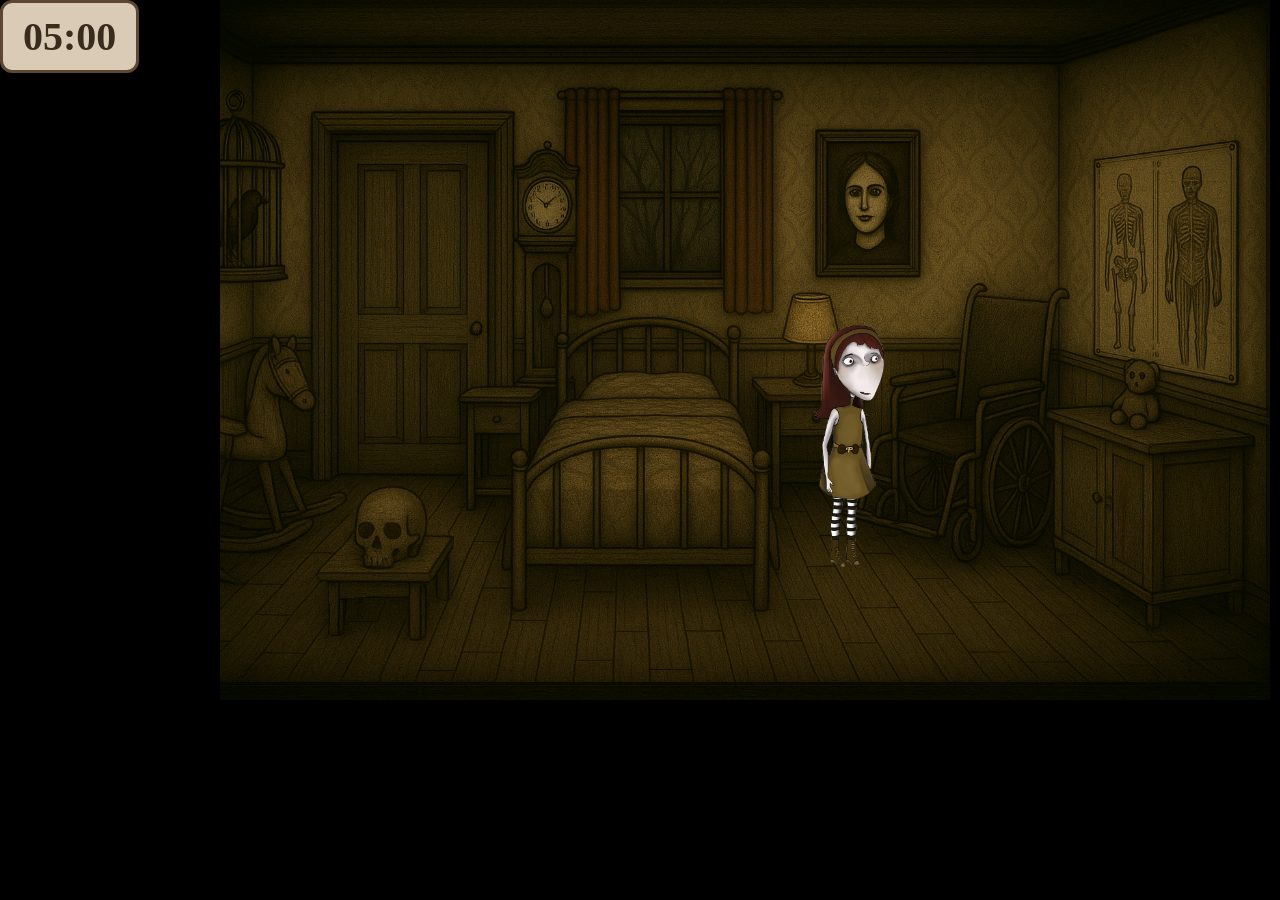
<file: Assets/play.html>
<!DOCTYPE html>
<html lang="en">

<head>
    <meta charset="UTF-8">
    <meta name="viewport" content="width=device-width, initial-scale=1.0">
    <title>Document</title>
    <link rel="stylesheet" href="style.css">
</head>

<body>
    <h1 id="contador">05:00</h1>
    <div id="white"></div>
    <div id="win">
        <div id="stage2"></div>
        <form style="z-index: 10;">
            <button class="reset" type="submit">REINICIAR</button>
        </form>
    </div>
    <div id="loose">
        <div id="stage"></div>
        <form style="z-index: 10;">
            <button class="reset" type="submit">REINICIAR</button>
        </form>
    </div>
    <div id="ghostScream">
        <div id="stage"></div>
    </div>
    <div id="back">
        <div id="player"></div>
        <div id="chair"></div>
        <div id="key"></div>
        <div id="lock">
            <div id="out2">X</div>
            <input id="password" type="number">
            <button id="send">Go</button>
        </div>
        <div id="keyImg"></div>
        <div id="knife"></div>
        <div id="knifeImg"></div>
        <div id="picture"></div>
        <div id="door"></div>
        <div id="fakeSkull"></div>
        <div id="pictureImg">
            <div id="out">X</div>
            <div id="useKnife"> Usar Cuchillo</div>
        </div>
        <div id="pictureImgSolve"></div>
        <div id="skull"></div>
        <div id="ghost"></div>
        <div id="texts">
            <p id="textarea"></p>
            <p id="talkGhost"></p>
        </div>
        <div id="ventana"></div>
        <div id="evade"></div>
    </div>

    <script src="js/index.js"></script>
    <script src="js/player.js"></script>
</body>

</html>
</file>
<file: Assets/style.css>
* {
    margin: 0;
    padding: 0;
    box-sizing: border-box;
}

@font-face {
    font-family: "help";
    src: url("font/help.ttf");
}

html {
    overflow: hidden;
}

body {
    background-color: black;
    width: 100%;
    height: 700px;
}

#back {
    position: relative;
    width: 1490px;
    height: 700px;
    background-image: url(img/escenario.png);
    background-size: contain;
    background-repeat: no-repeat;
    background-position: center center;
    transition: background-image 0.5s ease-in-out;

    #player {
        position: absolute;
        left: 300px;
        top: 400px;
        width: 100px;
        height: 290px;
        background-image: url(img/player.png);
        background-size: cover;
        background-repeat: no-repeat;
        background-position: center center;
        transform: scaleX(1);
        z-index: 2;
    }

    #chair {
        position: absolute;
        height: 200px;
        width: 150px;
        left: 900px;
        top: 300px;
        cursor: pointer;
        z-index: 3;
        transition: all 0.3s ease-in-out;
    }

    #chair:hover {
        border-radius: 50%;
        box-shadow: 0px 0px 3px white;
    }

    #door {
        position: absolute;
        height: 360px;
        width: 160px;
        left: 330px;
        top: 120px;
        cursor: pointer;
        z-index: 3;
        transition: all 0.3s ease-in-out;
    }

    #door:hover {
        border-radius: 50%;
        box-shadow: 0px 0px 3px white;
    }

    #key {
        position: absolute;
        height: 50px;
        width: 70px;
        left: 460px;
        top: 390px;
        cursor: pointer;
        z-index: 4;
        transition: all 0.3s ease-in-out;
    }

    #key:hover {
        border-radius: 50%;
        box-shadow: 0px 0px 3px white;
    }

    #lock {
        display: none;
        transition: opacity 1s ease-in-out;
        opacity: 0;
        position: absolute;
        height: 500px;
        width: 500px;
        left: 450px;
        top: 80px;
        background-image: url(img/lock.png);
        background-size: contain;
        background-repeat: no-repeat;
        background-position: center center;
        position: relative;
        z-index: 20;

        #out2 {
            background-color: rgb(56, 5, 5);
            color: white;
            font-size: 2rem;
            width: 40px;
            text-align: center;
            position: absolute;
            left: 480px;
            top: -20px;
            cursor: pointer;
            font-family: "help";
        }

        input {
            background-color: #1e1e1e;
            color: #e0cda9;
            border: 1px solid #5c4b32;
            padding: 8px 12px;
            font-family: 'Courier New', monospace;
            font-size: 16px;
            outline: none;
            box-shadow: inset 0 0 5px rgba(0, 0, 0, 0.5);
            transition: border 0.3s, background-color 0.3s;
        }

        input:focus {
            border-color: #a67c52;
            background-color: #2a2a2a;
        }
    }

    #knife {
        position: absolute;
        height: 50px;
        width: 90px;
        left: 770px;
        top: 390px;
        cursor: pointer;
        z-index: 3;
        transition: all 0.3s ease-in-out;
    }

    #knife:hover {
        border-radius: 50%;
        box-shadow: 0px 0px 3px white;
    }

    #picture {
        position: absolute;
        height: 160px;
        width: 110px;
        left: 810px;
        top: 120px;
        cursor: pointer;
        z-index: 3;
        transition: all 0.3s ease-in-out;
    }

    #picture:hover {
        border-radius: 50%;
        box-shadow: 0px 0px 3px white;
    }

    #pictureImgSolve {
        transition: opacity 1s ease-in-out;
        opacity: 0;
        position: absolute;
        height: 500px;
        width: 500px;
        left: 450px;
        top: 80px;
        background-image: url(img/cutPicture.png);
        background-size: contain;
        background-repeat: no-repeat;
        background-position: center center;
        position: relative;
        z-index: 1;
    }

    #pictureImg {
        display: none;
        transition: opacity 1s ease-in-out;
        opacity: 0;
        position: absolute;
        height: 500px;
        width: 500px;
        left: 450px;
        top: 80px;
        background-image: url(img/cuadro.png);
        background-size: contain;
        background-repeat: no-repeat;
        background-position: center center;
        position: relative;
        z-index: 20;

        #out {
            background-color: rgb(56, 5, 5);
            color: white;
            font-size: 2rem;
            width: 40px;
            text-align: center;
            position: absolute;
            left: 410px;
            top: -20px;
            cursor: pointer;
        }

        #useKnife {
            display: none;
            position: absolute;
            top: 40px;
            color: white;
            font-size: 1.5rem;
            border-bottom: 2px solid white;
            padding-bottom: .5rem;
            width: 200px;
            left: 430px;
            cursor: pointer;
        }
    }

    #knifeImg {
        transition: opacity 1s ease-in-out;
        opacity: 0;
        position: absolute;
        height: 500px;
        width: 500px;
        left: 450px;
        top: 80px;
        background-image: url(img/knife.png);
        background-size: contain;
        background-repeat: no-repeat;
        background-position: center center;
        z-index: 20;
        display: none;
    }

    #keyImg {
        transition: opacity 1s ease-in-out;
        opacity: 0;
        position: absolute;
        height: 500px;
        width: 500px;
        left: 450px;
        top: 80px;
        background-image: url(img/key.png);
        background-size: contain;
        background-repeat: no-repeat;
        background-position: center center;
        z-index: 20;
        display: none;
    }

    #texts {
        position: absolute;
        width: 700px;
        height: auto;
        margin: auto;
        top: 700px;
        left: 390px;
        color: white;
        text-align: center;
        font-size: 1.8rem;
        font-family: "help";

        #talkGhost {
            color: rgb(118, 2, 2);
        }
    }

    #skull {
        position: absolute;
        width: 80px;
        height: 80px;
        margin: auto;
        top: 490px;
        left: 350px;
        color: white;
        text-align: center;
        font-size: 1.5rem;
        cursor: pointer;
        z-index: 4;
        transition: all 0.3s ease-in-out;
    }

    #skull:hover {
        border-radius: 50%;
        box-shadow: 0px 0px 3px white;
    }

    #fakeSkull {
        position: absolute;
        background-image: url(img/calavera.png);
        background-size: contain;
        background-repeat: no-repeat;
        background-position: center center;
        width: 157px;
        height: 157px;
        left: 307px;
        top: 484px;
        z-index: 1;
    }

    #ghost {
        position: absolute;
        background-image: url(img/ghost.png);
        background-size: contain;
        background-repeat: no-repeat;
        background-position: center center;
        width: 400px;
        height: 400px;
        left: 750px;
        top: 200px;
        z-index: 1;
        transition: opacity 1s ease-in-out;
        opacity: 0;
    }

    #ventana {
        position: absolute;
        width: 160px;
        height: 200px;
        margin: auto;
        top: 90px;
        left: 590px;
        color: white;
        text-align: center;
        font-size: 1.5rem;
        z-index: 3;
        cursor: pointer;
        transition: all 0.3s ease-in-out;
    }

    #ventana:hover {
        border-radius: 50%;
        box-shadow: 0px 0px 3px white;
    }

    #evade {
        width: 250px;
        height: 400px;
        margin: auto;
        top: 200px;
        left: 520px;
        color: white;
        text-align: center;
        font-size: 1.5rem;
        position: absolute;
    }
}

#white {
    z-index: 1;
    width: 100%;
    height: 100%;
    background-color: rgb(255, 255, 255);
    display: none;
    transition: opacity 0.5s ease-in-out;
    opacity: 0;
}

#ghostScream {
    position: absolute;
    background-image: url(img/grito.png);
    background-size: cover;
    background-repeat: no-repeat;
    background-position: center center;
    width: 400px;
    height: 400px;
    background-color: black;
    z-index: 30;
    width: 100%;
    height: 100%;
    display: none;
}

#loose {
    position: absolute;
    background-image: url(img/loose.png);
    background-size: contain;
    background-repeat: no-repeat;
    background-position: center center;
    width: 400px;
    height: 400px;
    background-color: black;
    z-index: 31;
    width: 100%;
    height: 100%;
    display: none;
    transition: opacity 4s ease-in-out;
    opacity: 0;
}

#win {
    position: absolute;
    background-image: url(img/win.png);
    background-size: contain;
    background-repeat: no-repeat;
    background-position: center center;
    width: 400px;
    height: 400px;
    background-color: black;
    z-index: 31;
    width: 100%;
    height: 100%;
    display: none;
    transition: opacity 4s ease-in-out;
    opacity: 0;
}

#contador {
    position: absolute;
    font-family: 'Georgia', serif;
    font-size: 2.5rem;
    color: #3a2c1c;
    background-color: rgba(255, 239, 213, 0.85);
    /* tono pergamino */
    border: 3px solid #5c4732;
    border-radius: 12px;
    padding: 10px 20px;
    width: fit-content;
    box-shadow: 4px 4px 10px rgba(0, 0, 0, 0.4);
    text-align: center;
    user-select: none;
    transition: transform 0.2s ease;
}

#contador:hover {
    transform: scale(1.05);
    background-color: rgba(255, 230, 200, 0.95);
    cursor: default;
}

#stage {
    display: none;
}

#stage {
    width: 100%;
    height: 100%;
    overflow: hidden;
}

.particle {
    position: absolute;
    width: 80px;
    height: 80px;
    background: url('img/particula.png') no-repeat center/contain;
    opacity: 0.8;
    z-index: 1;
}

@keyframes floatUp {
    0% {
        transform: translateY(100vh) scale(0.5) rotate(0deg);
        opacity: 0;
    }

    50% {
        opacity: 1;
    }

    100% {
        transform: translateY(-20vh) scale(1) rotate(360deg);
        opacity: 0;
    }
}

@keyframes sway {

    0%,
    100% {
        transform: translateX(0) rotate(0deg);
    }

    50% {
        transform: translateX(50px) rotate(5deg);
    }
}

@keyframes pulse {

    0%,
    100% {
        transform: scale(1);
        opacity: 1;
    }

    50% {
        transform: scale(1.3);
        opacity: 0.5;
    }
}

@keyframes spin {
    to {
        transform: rotate(360deg);
    }
}

/* Clases de animación */
.anim-float {
    animation-name: floatUp;
}

.anim-sway {
    animation-name: sway;
}

.anim-pulse {
    animation-name: pulse;
}

.anim-spin {
    animation-name: spin;
}


.particleW {
    position: absolute;
    width: 80px;
    height: 80px;
    background: url('img/particulaW.png') no-repeat center/contain;
    opacity: 0.8;
    z-index: 1;
}


button {
    background-color: #3b2f24;
    color: #e0cda9;
    border: 1px solid #5c4b32;
    padding: 8px 16px;
    font-family: 'Courier New', monospace;
    font-size: 16px;
    cursor: pointer;
    transition: background-color 0.3s, transform 0.2s;
    box-shadow: 0 2px 4px rgba(0, 0, 0, 0.5);
    z-index: 30;
}

button:hover {
    background-color: #4a392d;
    transform: scale(1.02);
}

button:active {
    transform: scale(0.98);
    background-color: #2f241d;
}

.reset{
    position: absolute;
    left: 690px;
    top: 600px;
    padding: 12px 20px;
    font-size: 22px;
}
</file>
